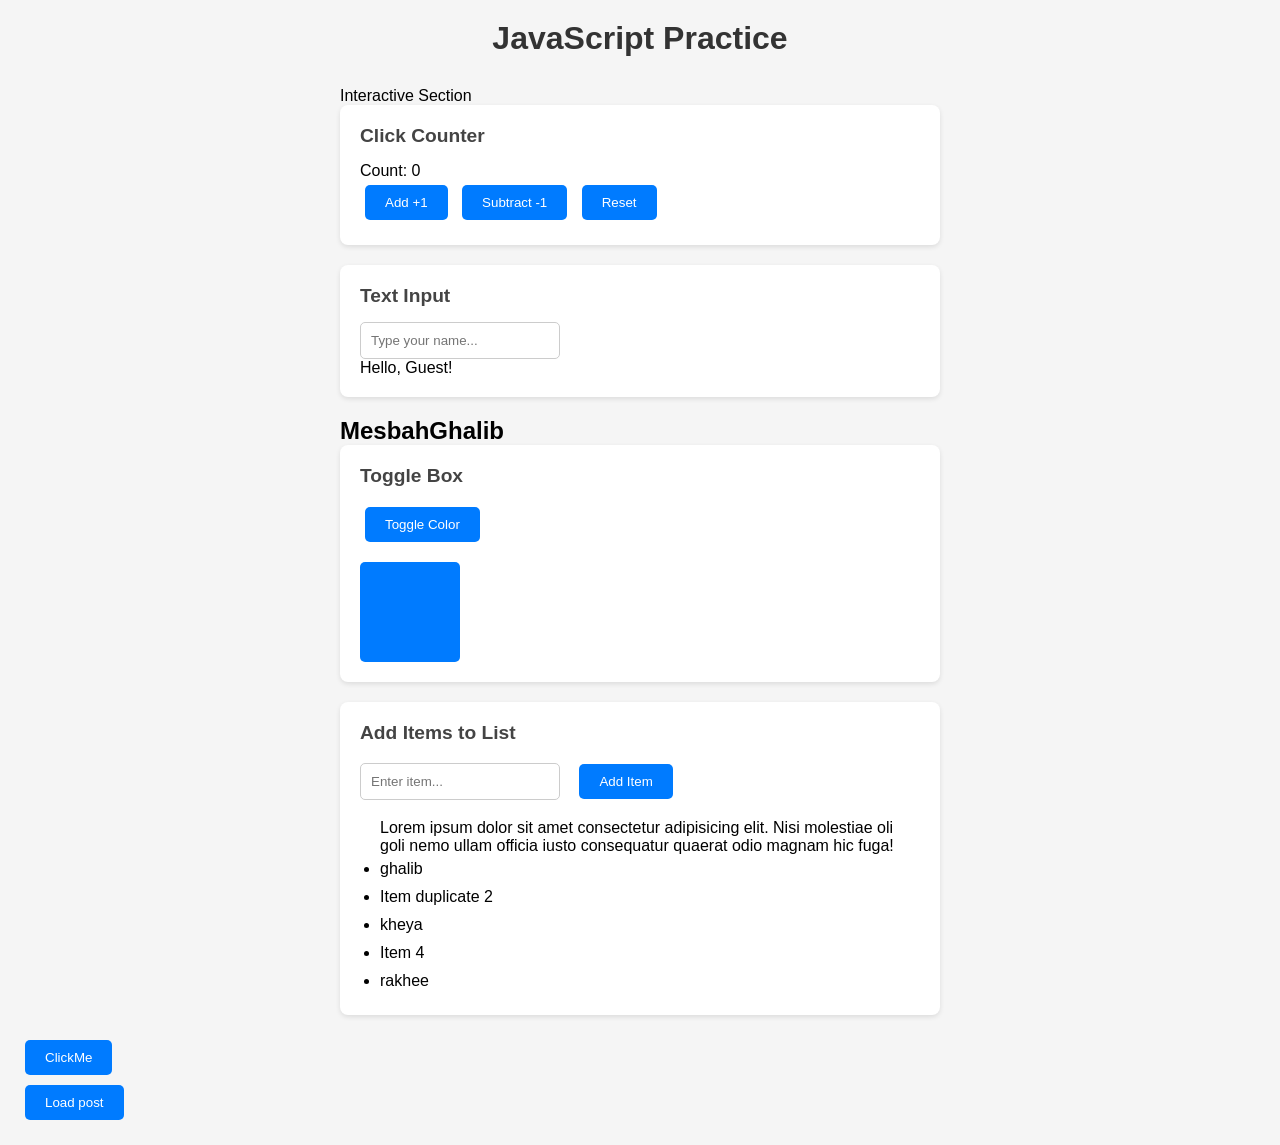
<file: index.html>
<!DOCTYPE html>
<html lang="en">

  <head>
    <meta charset="UTF-8">
    <meta name="viewport" content="width=device-width, initial-scale=1.0">
    <title>JS Practice</title>
    <link rel="stylesheet" href="style.css">
  </head>

  <body>
    <div class="container">
      <!-- Header -->
      <header>
        <h1>JavaScript Practice</h1>
      </header>

      Interactive Section
      <section class="demo-box">
        <h2>Click Counter</h2>
        <p>Count: <span id="count">0</span></p>
        <button id="increment-btn">Add +1</button>
        <button id="decrement-btn">Subtract -1</button>
        <button id="reset-btn">Reset</button>
      </section>

      <!-- Input Section -->
      <section class="demo-box">
        <h2>Text Input</h2>
        <input type="text" id="name-input" placeholder="Type your name...">
        <p>Hello, <span id="greeting-text">Guest</span>!</p>
      </section>
      <section
      class="demo-name"><h1 id="mesh">MesbahGhalib</h1></section>

      <!-- Toggle Section -->
      <section class="demo-box">
        <h2>Toggle Box</h2>
        <button id="toggle-btn">Toggle Color</button>
        <div id="color-box"></div>
      </section>

      <!-- List Section -->
      <section class="demo-box">
        <h2>Add Items to List</h2>
        <input type="text" id="item-input" placeholder="Enter item...">
        <button id="add-item-btn">Add Item</button>
        <ul id="item-list">
          <p>Lorem ipsum dolor sit amet consectetur adipisicing elit. Nisi molestiae <span>oli goli</span> nemo ullam officia iusto consequatur quaerat odio magnam hic fuga!</p>
          <li class="lis-t">ghalib</li>
          <li>Item <span>duplicate</span>  2</li>
          <li class="lis-t">kheya</li>
          <li>Item 4</li>
          <li class="lis-t">rakhee</li>
        </ul>

      </section>
    </div>
            <button onclick="loadData()">ClickMe</button> <br>
            <button onclick="loadPost()">Load post</button>
        <p id="exp"></p>

    <script src="random.js"></script>
  </body>

</html>
</file>
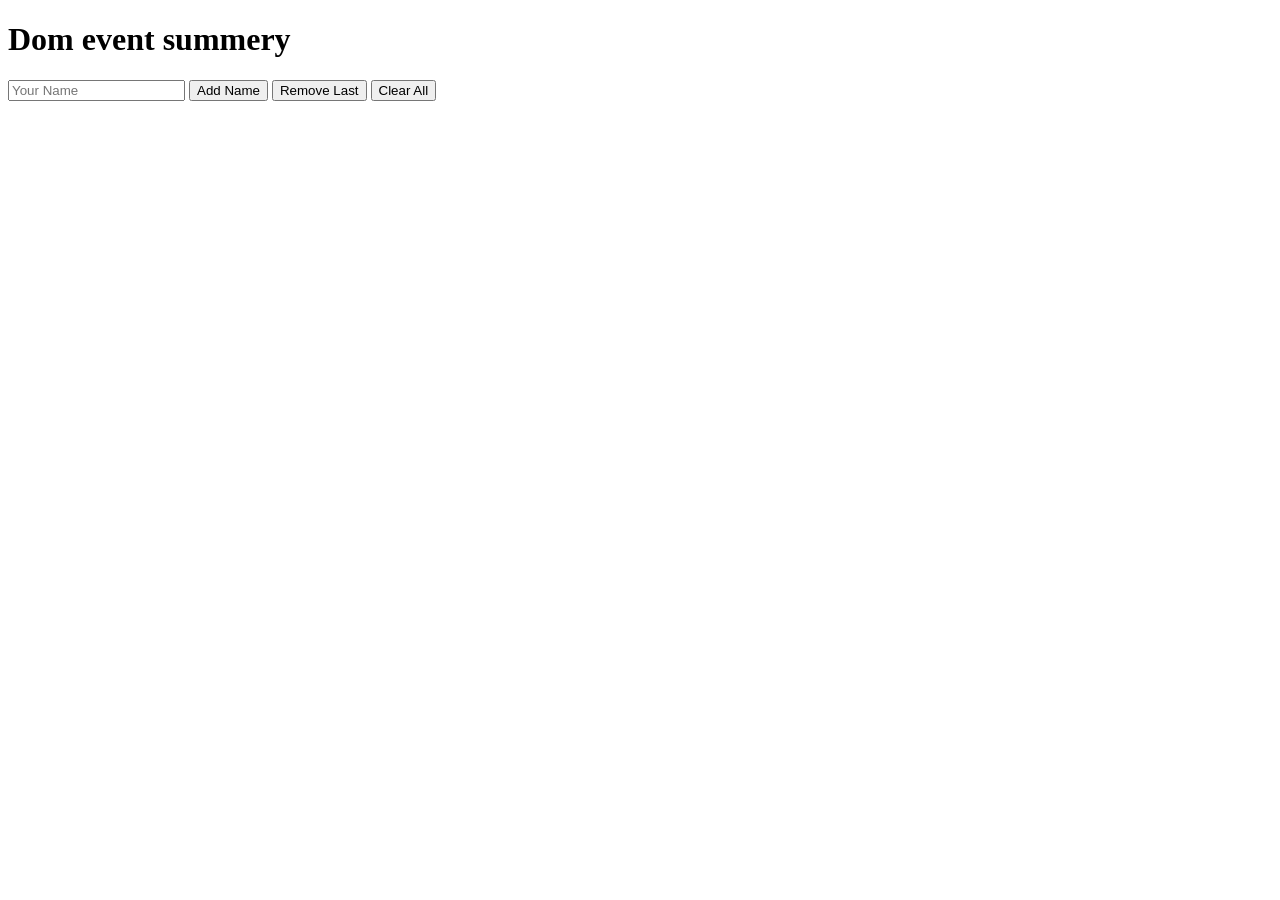
<file: dom.html>
<!DOCTYPE html>
<html lang="en">
<head>
  <meta charset="UTF-8">
  <meta name="viewport" content="width=device-width, initial-scale=1.0">
  <title>Dom Manipulation</title>
</head>
<body>
  <h1>Dom event summery</h1>
  <input id="input-name" type="text" placeholder="Your Name">
  <!-- <button onclick="addName()">Add Name</button> -->
  <button id="addname-btn">Add Name</button>
  <button id="remove-btn">Remove Last</button>
  <button id="clear-btn">Clear All</button>

  <div id="name-container">

  </div>

  <script src="domDe.js"></script>
</body>
</html>
</file>
<file: style.css>
/* Basic Reset */
* {
  margin: 0;
  padding: 0;
  box-sizing: border-box;
}

body {
  font-family: Arial, sans-serif;
  background: #f5f5f5;
  padding: 20px;
}

/* Container */
.container {
  max-width: 600px;
  margin: 0 auto;
}

/* Header */
header {
  text-align: center;
  margin-bottom: 30px;
}

header h1 {
  color: #333;
}

/* Demo Box */
.demo-box {
  background: #fff;
  padding: 20px;
  margin-bottom: 20px;
  border-radius: 8px;
  box-shadow: 0 2px 5px rgba(0, 0, 0, 0.1);
}

.demo-box h2 {
  margin-bottom: 15px;
  color: #444;
  font-size: 1.2rem;
}

.section-card {
  background: #e9ecef;
  padding: 15px;
  border-radius: 5px;
  margin-bottom: 20px;
  background-color: red;
}

/* Buttons */
button {
  padding: 10px 20px;
  margin: 5px;
  border: none;
  background: #007bff;
  color: #fff;
  border-radius: 5px;
  cursor: pointer;
}

button:hover {
  background: #0056b3;
}

/* Input */
input[type="text"] {
  padding: 10px;
  width: 200px;
  border: 1px solid #ccc;
  border-radius: 5px;
  margin-right: 10px;
}

/* Color Box */
#color-box {
  width: 100px;
  height: 100px;
  background: #007bff;
  margin-top: 15px;
  border-radius: 5px;
}

/* List */
#item-list {
  margin-top: 15px;
  padding-left: 20px;
}

#item-list li {
  padding: 5px 0;
}
</file>
